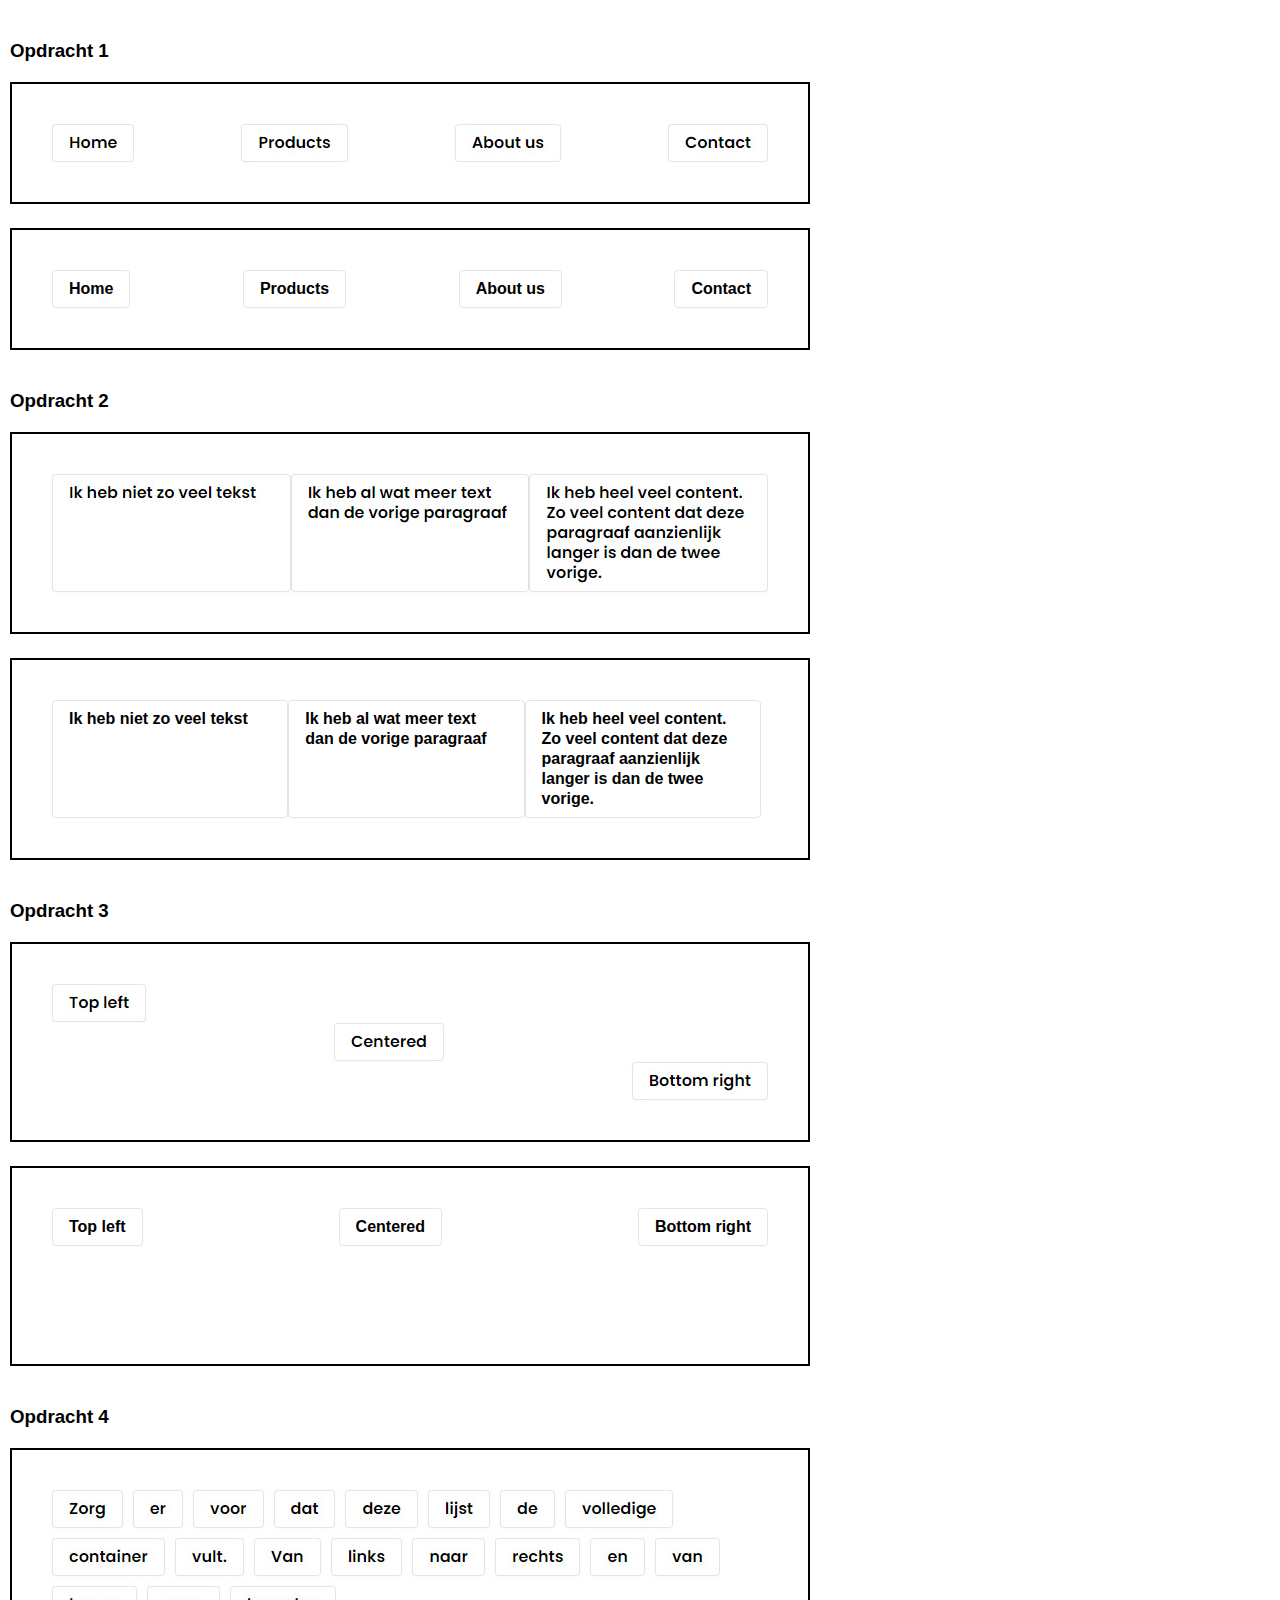
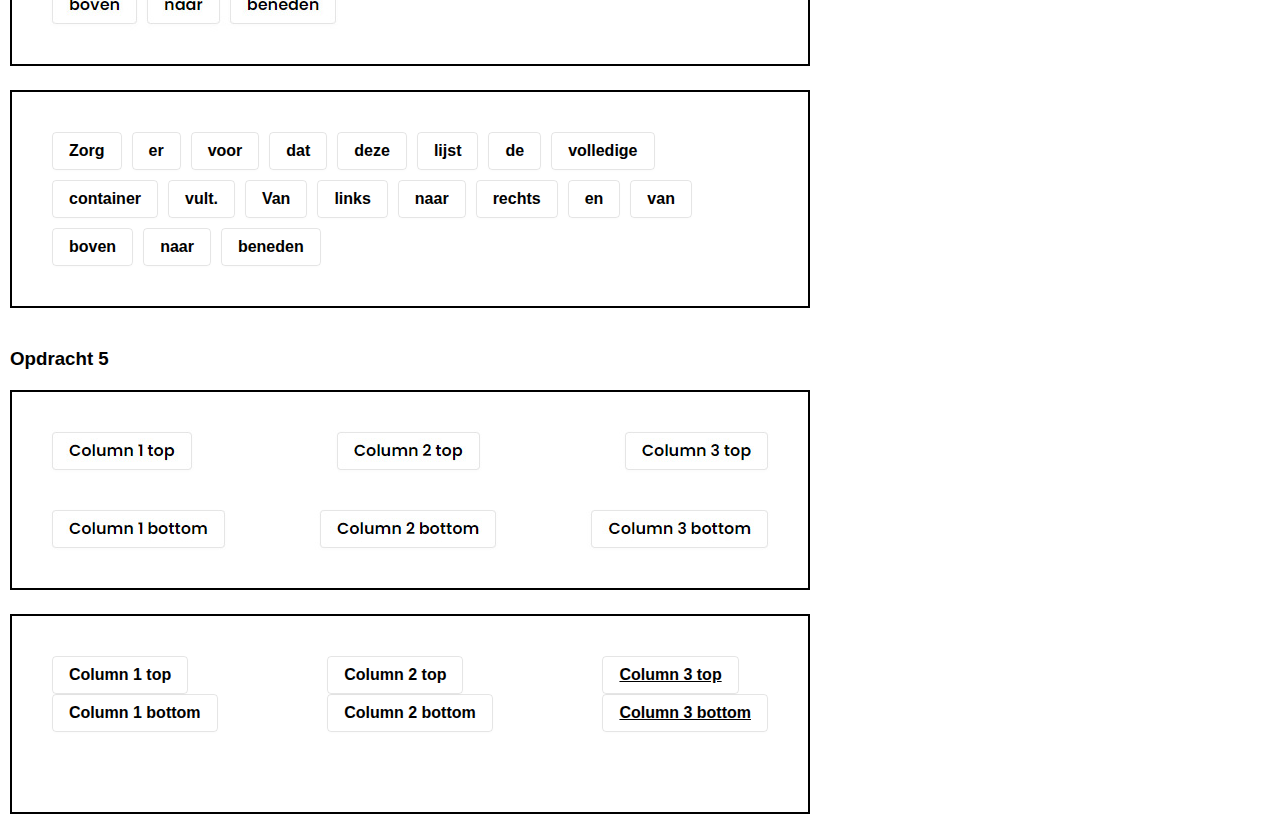
<file: deel-1-flexbox-positioneren/index.html>
<!DOCTYPE html>
<html lang="en">
<head>
    <meta charset="UTF-8">
    <title>Flexbox opdracht: Positioneren</title>
    <link rel="stylesheet" href="styles/do-not-edit.css">
    <link rel="stylesheet" href="styles/styles.css">
</head>
<body>
<!-- O P D R A C H T  1 -->
<h3>Opdracht 1</h3>
<img src="assets/images/opdracht-1-eindresultaat.jpg" alt="opdracht-1 voorbeeld">
<section class="opdracht-1">
    <ul class="unordered-list1">
        <li>Home</li>
        <li>Products</li>
        <li>About us</li>
        <li>Contact</li>
    </ul>
</section>
<!-- E I N D E  O P D R A C H T  1 -->

<!-- O P D R A C H T  2 -->
<h3>Opdracht 2</h3>
<img src="assets/images/opdracht-2-eindresultaat.jpg" alt="opdracht-2 voorbeeld">
<section class="opdracht-2">
    <ul class="unordered-list2">
        <li class="unordered-list2item1">Ik heb niet zo veel tekst</li>
        <li class="unordered-list2item2">Ik heb al wat meer text dan de vorige paragraaf</li>
        <li class="unordered-list2item3">Ik heb heel veel content. Zo veel content dat deze paragraaf aanzienlijk langer is dan de twee vorige. </li>
    </ul>
</section>
<!-- E I N D E  O P D R A C H T  2 -->

<!-- O P D R A C H T  3 -->
<h3>Opdracht 3</h3>
<img src="assets/images/opdracht-3-eindresultaat.jpg" alt="opdracht-3 voorbeeld">
<section class="opdracht-3">
    <ul class="unordered-list3">
        <li id="unordered-list3item1">Top left</li>
        <li id="unordered-list3item2">Centered</li>
        <li id="unordered-list3item3">Bottom right</li>
    </ul>
</section>
<!-- E I N D E  O P D R A C H T  3 -->

<!-- O P D R A C H T  4 -->
<h3>Opdracht 4</h3>
<img src="assets/images/opdracht-4-eindresultaat.jpg" alt="opdracht-4 voorbeeld">
<section class="opdracht-4">
    <ul class="unordered-list4">
        <li>Zorg</li>
        <li>er</li>
        <li>voor</li>
        <li>dat</li>
        <li>deze</li>
        <li>lijst</li>
        <li>de</li>
        <li>volledige</li>
        <li>container</li>
        <li>vult.</li>
        <li>Van</li>
        <li>links</li>
        <li>naar</li>
        <li>rechts</li>
        <li>en</li>
        <li>van</li>
        <li>boven</li>
        <li>naar</li>
        <li>beneden</li>
    </ul>
</section>
<!-- E I N D E  O P D R A C H T  4 -->

<!-- O P D R A C H T  5 -->
<h3>Opdracht 5</h3>
<img src="assets/images/opdracht-5-eindresultaat.jpg" alt="opdracht-5 voorbeeld">
<section class="opdracht-5">
    <div class="wrapper">
        <ul class="column1">
            <li>Column 1 top</li>
            <li>Column 1 bottom</li>
        </ul>
        <ul class="column2">
            <li>Column 2 top</li>
            <li>Column 2 bottom</li>
        </ul>
        <u class="column3">
            <li>Column 3 top</li>
            <li>Column 3 bottom</li>
        </u>
    </div>
</section>
<!-- E I N D E  O P D R A C H T  5 -->

</body>
</html>
</file>
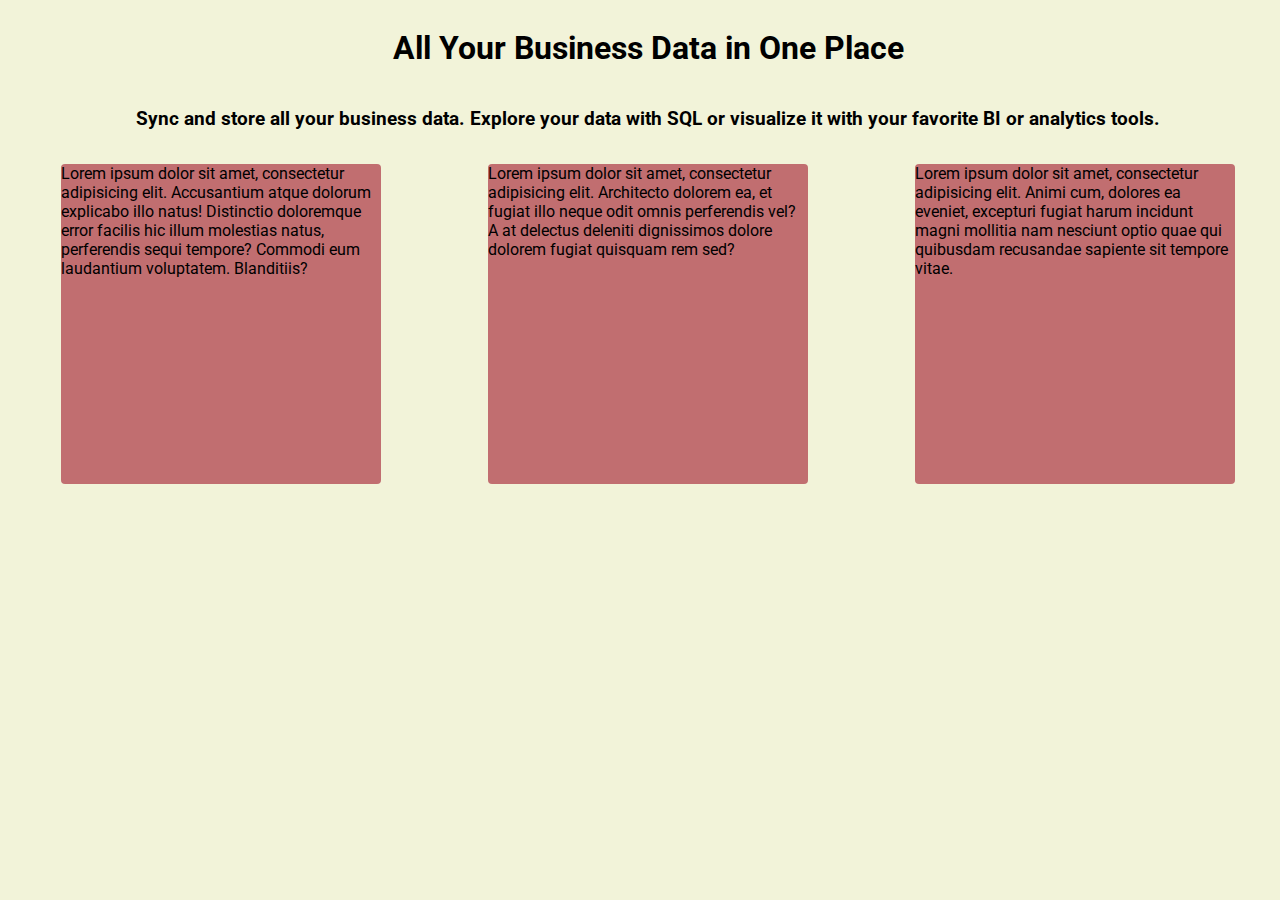
<file: deel-3-webpagina/index.html>
<!DOCTYPE html>
<html lang="en">
<head>
    <meta charset="UTF-8">
    <meta name="viewport" content="width=device-width, initial-scale=1, minimum-scale=1"/>
    <link rel="stylesheet" href="styles/styles.css">
    <title>Flexbox opdracht 3</title>
</head>
<body>
    <div class="column">
        <h1>All Your Business Data in One Place</h1>
        <h3>Sync and store all your business data. Explore your data with SQL or visualize it with your favorite BI or
            analytics tools.</h3>
        <div class="content">
            <p>Lorem ipsum dolor sit amet, consectetur adipisicing elit. Accusantium atque dolorum explicabo illo natus! Distinctio doloremque error facilis hic illum molestias natus, perferendis sequi tempore? Commodi eum laudantium voluptatem. Blanditiis?</p>
            <p>Lorem ipsum dolor sit amet, consectetur adipisicing elit. Architecto dolorem ea, et fugiat illo neque odit omnis perferendis vel? A at delectus deleniti dignissimos dolore dolorem fugiat quisquam rem sed?</p>
            <p>Lorem ipsum dolor sit amet, consectetur adipisicing elit. Animi cum, dolores ea eveniet, excepturi fugiat harum incidunt magni mollitia nam nesciunt optio quae qui quibusdam recusandae sapiente sit tempore vitae.</p>
        </div>
    </div>
</body>
</html>
</file>
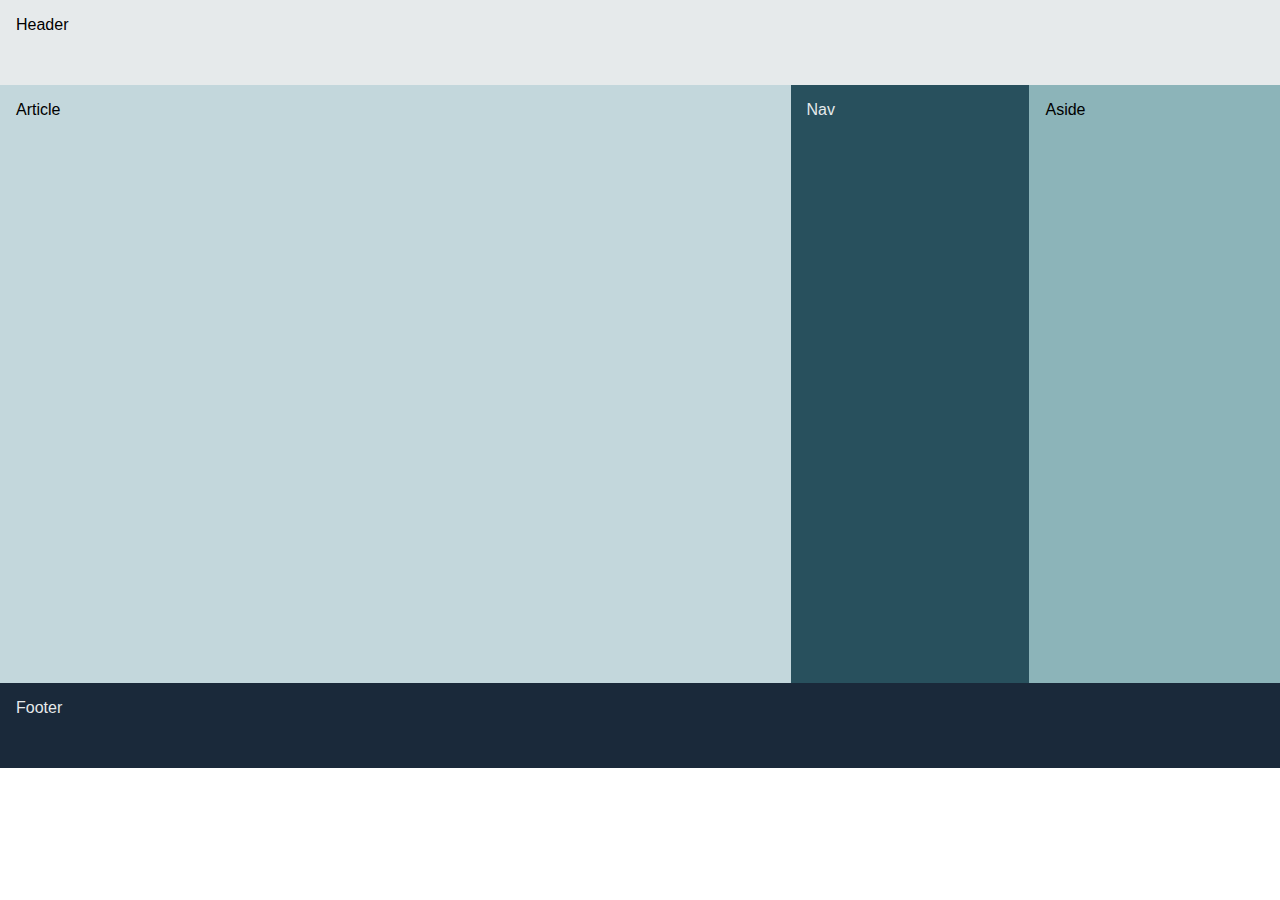
<file: deel-2-flexbox-layout/opdracht-1/index.html>
<!DOCTYPE html>
<html lang="en">
<head>
    <meta charset="UTF-8">
    <link rel="stylesheet" href="../styles/global-styles.css">
    <link rel="stylesheet" href="styles/styles.css">
    <title>Flexbox-opdracht: layouts maken (1)</title>
</head>
<body>
<header>Header</header>
<main class="main">
    <article>
        Article
        <!--<p>ZET DEZE TEKST AAN EN UIT! consectetur adipisicing elit. Ab accusamus aliquid at blanditiis culpa dolor ea
            earum esse et excepturi ipsa nam qui, rem repellendus totam. A, aspernatur atque consequuntur cumque dolor
            expedita fugiat minima, necessitatibus nemo quaerat quas quia quis repellat sapiente sequi vel veritatis
            vitae! Hic illo ipsum iure repellendus sed voluptate?</p>
        <p>Lorem ipsum dolor sit amet, consectetur adipisicing elit. Ab accusamus aliquid at blanditiis culpa dolor ea
            earum esse et excepturi ipsa nam qui, rem repellendus totam. A, aspernatur atque consequuntur cumque dolor
            expedita fugiat minima, necessitatibus nemo quaerat quas quia quis repellat sapiente sequi vel veritatis
            vitae! Hic illo ipsum iure repellendus sed voluptate?</p>
        <p>Lorem ipsum dolor sit amet, consectetur adipisicing elit. Ab accusamus aliquid at blanditiis culpa dolor ea
            earum esse et excepturi ipsa nam qui, rem repellendus totam. A, aspernatur atque consequuntur cumque dolor
            expedita fugiat minima, necessitatibus nemo quaerat quas quia quis repellat sapiente sequi vel veritatis
            vitae! Hic illo ipsum iure repellendus sed voluptate?</p>
        <p>Lorem ipsum dolor sit amet, consectetur adipisicing elit. Ab accusamus aliquid at blanditiis culpa dolor ea
            earum esse et excepturi ipsa nam qui, rem repellendus totam. A, aspernatur atque consequuntur cumque dolor
            expedita fugiat minima, necessitatibus nemo quaerat quas quia quis repellat sapiente sequi vel veritatis
            vitae! Hic illo ipsum iure repellendus sed voluptate?</p>
        <p>Lorem ipsum dolor sit amet, consectetur adipisicing elit. Ab accusamus aliquid at blanditiis culpa dolor ea
            earum esse et excepturi ipsa nam qui, rem repellendus totam. A, aspernatur atque consequuntur cumque dolor
            expedita fugiat minima, necessitatibus nemo quaerat quas quia quis repellat sapiente sequi vel veritatis
            vitae! Hic illo ipsum iure repellendus sed voluptate?</p>
        <p>Lorem ipsum dolor sit amet, consectetur adipisicing elit. Ab accusamus aliquid at blanditiis culpa dolor ea
            earum esse et excepturi ipsa nam qui, rem repellendus totam. A, aspernatur atque consequuntur cumque dolor
            expedita fugiat minima, necessitatibus nemo quaerat quas quia quis repellat sapiente sequi vel veritatis
            vitae! Hic illo ipsum iure repellendus sed voluptate?</p>
        <p>Lorem ipsum dolor sit amet, consectetur adipisicing elit. Ab accusamus aliquid at blanditiis culpa dolor ea
            earum esse et excepturi ipsa nam qui, rem repellendus totam. A, aspernatur atque consequuntur cumque dolor
            expedita fugiat minima, necessitatibus nemo quaerat quas quia quis repellat sapiente sequi vel veritatis
            vitae! Hic illo ipsum iure repellendus sed voluptate?</p>
        <p>Lorem ipsum dolor sit amet, consectetur adipisicing elit. Ab accusamus aliquid at blanditiis culpa dolor ea
            earum esse et excepturi ipsa nam qui, rem repellendus totam. A, aspernatur atque consequuntur cumque dolor
            expedita fugiat minima, necessitatibus nemo quaerat quas quia quis repellat sapiente sequi vel veritatis
            vitae! Hic illo ipsum iure repellendus sed voluptate?</p>-->
    </article>
    <nav>Nav</nav>
    <aside>Aside</aside>
</main>
<footer>Footer</footer>
</body>
</html>
</file>
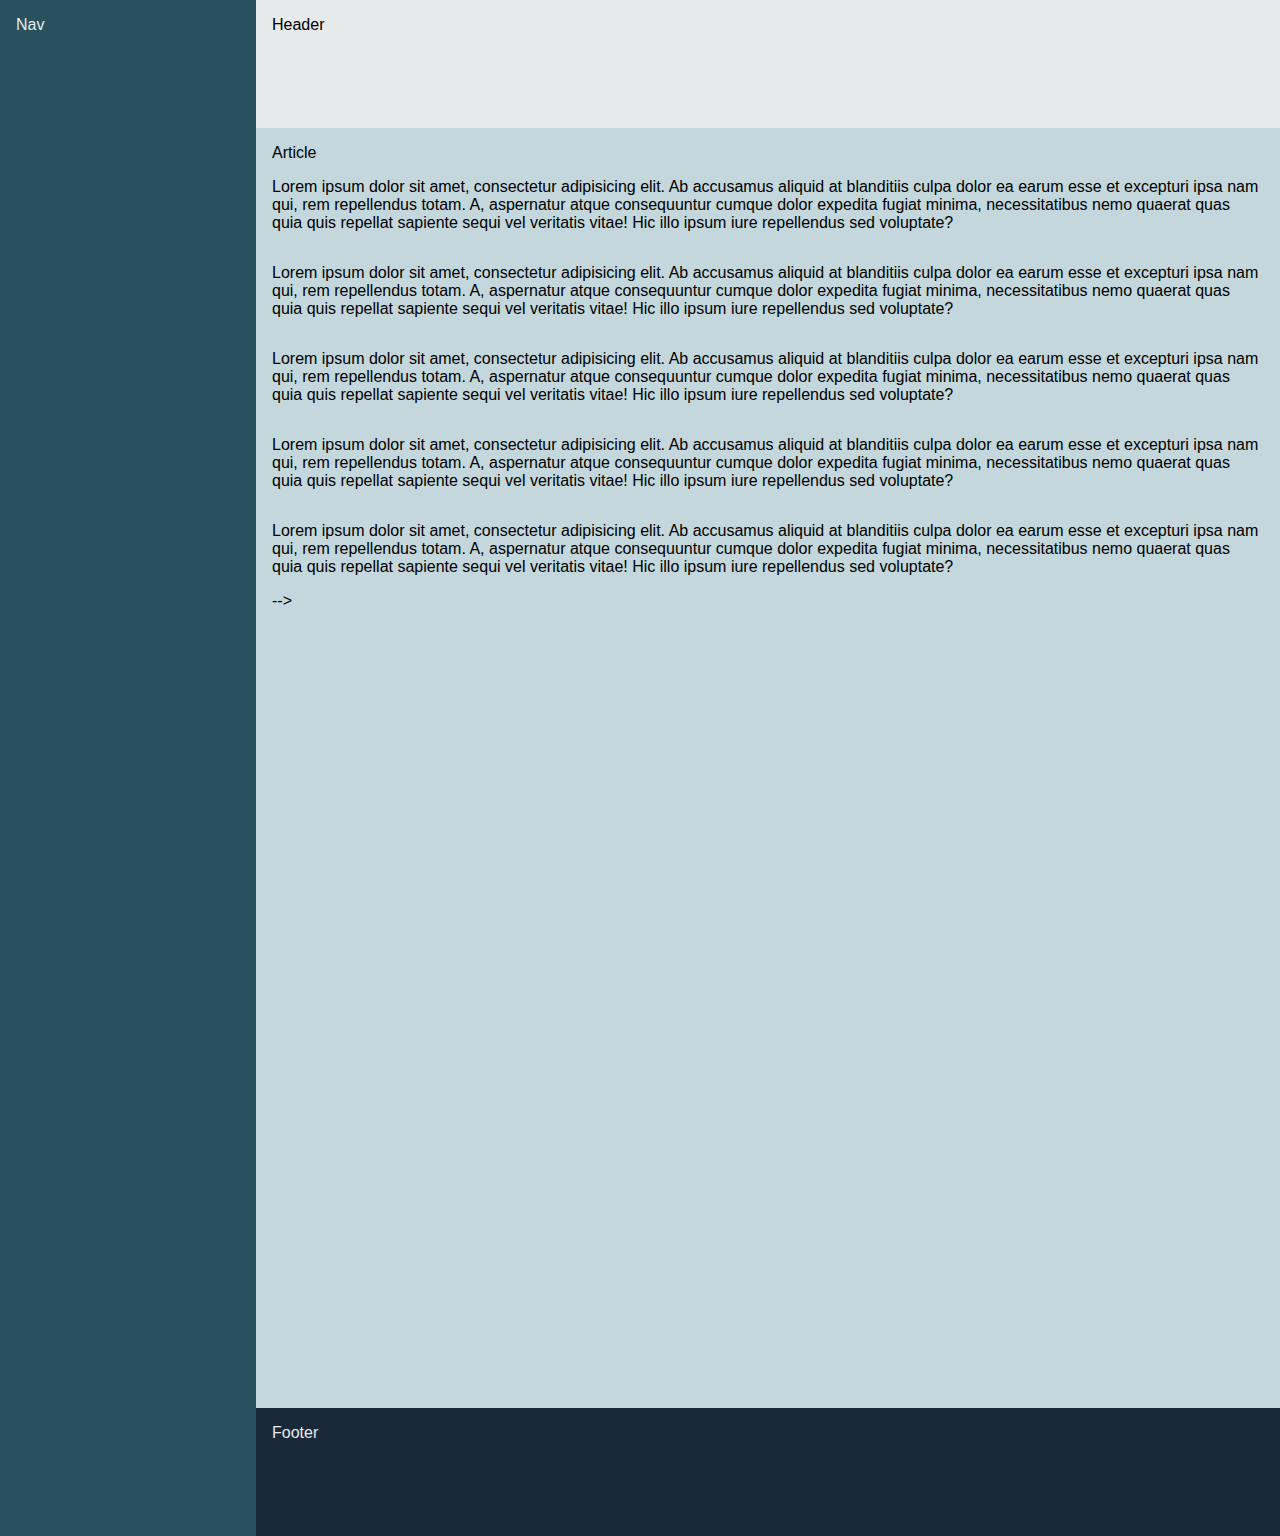
<file: deel-2-flexbox-layout/opdracht-2/index.html>
<!DOCTYPE html>
<html lang="en">
<head>
    <meta charset="UTF-8">
    <link rel="stylesheet" href="../styles/global-styles.css">
    <link rel="stylesheet" href="styles/styles.css">
    <title>Flexbox-opdracht: layouts maken (2)</title>
</head>
<body>
<nav class="col-1">Nav</nav>
<div class="col-2">
    <header class="row-1">Header</header>
    <main class="row-2">
        <article>
            Article
<!--            &lt;!&ndash;<p>ZET DEZE TEKST AAN EN UIT! consectetur adipisicing elit. Ab accusamus aliquid at blanditiis culpa dolor ea earum esse et excepturi ipsa nam qui, rem repellendus totam. A, aspernatur atque consequuntur cumque dolor expedita fugiat minima, necessitatibus nemo quaerat quas quia quis repellat sapiente sequi vel veritatis vitae! Hic illo ipsum iure repellendus sed voluptate?</p>-->
            <p>Lorem ipsum dolor sit amet, consectetur adipisicing elit. Ab accusamus aliquid at blanditiis culpa dolor ea earum esse et excepturi ipsa nam qui, rem repellendus totam. A, aspernatur atque consequuntur cumque dolor expedita fugiat minima, necessitatibus nemo quaerat quas quia quis repellat sapiente sequi vel veritatis vitae! Hic illo ipsum iure repellendus sed voluptate?</p>
            <p>Lorem ipsum dolor sit amet, consectetur adipisicing elit. Ab accusamus aliquid at blanditiis culpa dolor ea earum esse et excepturi ipsa nam qui, rem repellendus totam. A, aspernatur atque consequuntur cumque dolor expedita fugiat minima, necessitatibus nemo quaerat quas quia quis repellat sapiente sequi vel veritatis vitae! Hic illo ipsum iure repellendus sed voluptate?</p>
            <p>Lorem ipsum dolor sit amet, consectetur adipisicing elit. Ab accusamus aliquid at blanditiis culpa dolor ea earum esse et excepturi ipsa nam qui, rem repellendus totam. A, aspernatur atque consequuntur cumque dolor expedita fugiat minima, necessitatibus nemo quaerat quas quia quis repellat sapiente sequi vel veritatis vitae! Hic illo ipsum iure repellendus sed voluptate?</p>
            <p>Lorem ipsum dolor sit amet, consectetur adipisicing elit. Ab accusamus aliquid at blanditiis culpa dolor ea earum esse et excepturi ipsa nam qui, rem repellendus totam. A, aspernatur atque consequuntur cumque dolor expedita fugiat minima, necessitatibus nemo quaerat quas quia quis repellat sapiente sequi vel veritatis vitae! Hic illo ipsum iure repellendus sed voluptate?</p>
            <p>Lorem ipsum dolor sit amet, consectetur adipisicing elit. Ab accusamus aliquid at blanditiis culpa dolor ea earum esse et excepturi ipsa nam qui, rem repellendus totam. A, aspernatur atque consequuntur cumque dolor expedita fugiat minima, necessitatibus nemo quaerat quas quia quis repellat sapiente sequi vel veritatis vitae! Hic illo ipsum iure repellendus sed voluptate?</p>-->
        </article>
    </main>
    <footer class="row-3">Footer</footer>
</div>
</body>
</html>
</file>
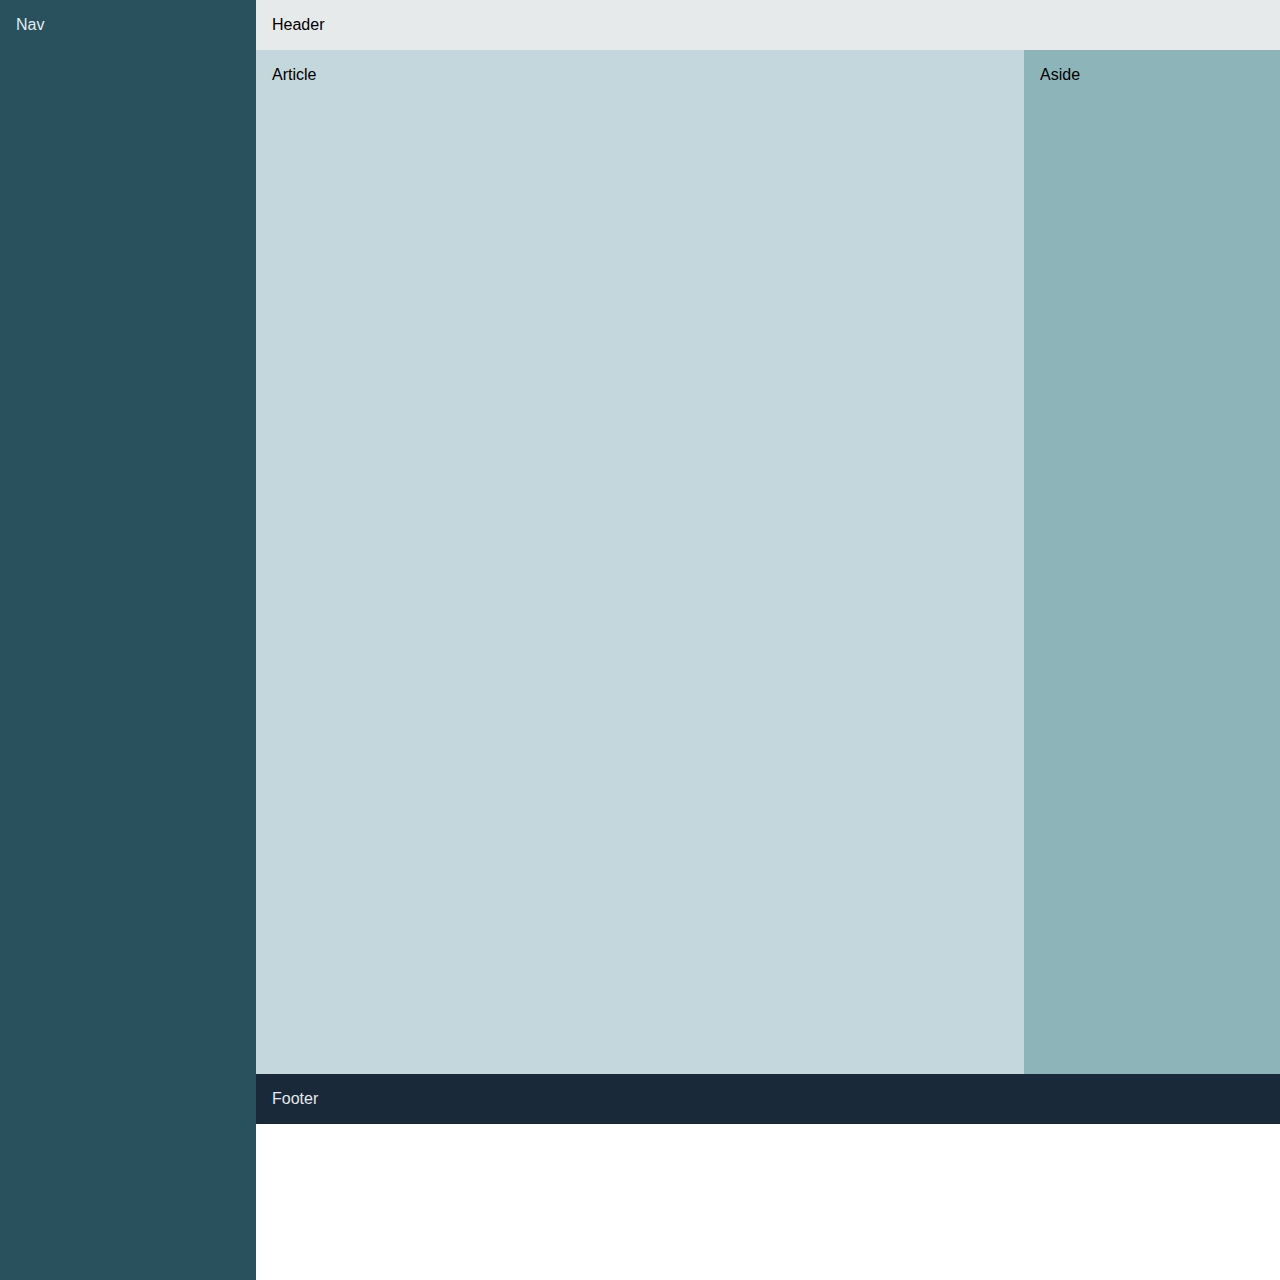
<file: deel-2-flexbox-layout/opdracht-3/index.html>
<!DOCTYPE html>
<html lang="en">
<head>
    <meta charset="UTF-8">
    <link rel="stylesheet" href="../styles/global-styles.css">
    <link rel="stylesheet" href="styles/styles.css">
    <title>Flexbox-opdracht: layouts maken (3)</title>
</head>
<body>
<nav class="col-1">Nav</nav>
<div class="col-2">
    <header>Header</header>
    <main>
        <article>
            Article
            <!--<p>ZET DEZE TEKST AAN EN UIT! consectetur adipisicing elit. Ab accusamus aliquid at blanditiis culpa dolor ea earum esse et excepturi ipsa nam qui, rem repellendus totam. A, aspernatur atque consequuntur cumque dolor expedita fugiat minima, necessitatibus nemo quaerat quas quia quis repellat sapiente sequi vel veritatis vitae! Hic illo ipsum iure repellendus sed voluptate?</p>
                <p>Lorem ipsum dolor sit amet, consectetur adipisicing elit. Ab accusamus aliquid at blanditiis culpa dolor ea earum esse et excepturi ipsa nam qui, rem repellendus totam. A, aspernatur atque consequuntur cumque dolor expedita fugiat minima, necessitatibus nemo quaerat quas quia quis repellat sapiente sequi vel veritatis vitae! Hic illo ipsum iure repellendus sed voluptate?</p>
                <p>Lorem ipsum dolor sit amet, consectetur adipisicing elit. Ab accusamus aliquid at blanditiis culpa dolor ea earum esse et excepturi ipsa nam qui, rem repellendus totam. A, aspernatur atque consequuntur cumque dolor expedita fugiat minima, necessitatibus nemo quaerat quas quia quis repellat sapiente sequi vel veritatis vitae! Hic illo ipsum iure repellendus sed voluptate?</p>
                <p>Lorem ipsum dolor sit amet, consectetur adipisicing elit. Ab accusamus aliquid at blanditiis culpa dolor ea earum esse et excepturi ipsa nam qui, rem repellendus totam. A, aspernatur atque consequuntur cumque dolor expedita fugiat minima, necessitatibus nemo quaerat quas quia quis repellat sapiente sequi vel veritatis vitae! Hic illo ipsum iure repellendus sed voluptate?</p>
                <p>Lorem ipsum dolor sit amet, consectetur adipisicing elit. Ab accusamus aliquid at blanditiis culpa dolor ea earum esse et excepturi ipsa nam qui, rem repellendus totam. A, aspernatur atque consequuntur cumque dolor expedita fugiat minima, necessitatibus nemo quaerat quas quia quis repellat sapiente sequi vel veritatis vitae! Hic illo ipsum iure repellendus sed voluptate?</p>
                <p>Lorem ipsum dolor sit amet, consectetur adipisicing elit. Ab accusamus aliquid at blanditiis culpa dolor ea earum esse et excepturi ipsa nam qui, rem repellendus totam. A, aspernatur atque consequuntur cumque dolor expedita fugiat minima, necessitatibus nemo quaerat quas quia quis repellat sapiente sequi vel veritatis vitae! Hic illo ipsum iure repellendus sed voluptate?</p>-->
        </article>
        <aside>Aside</aside>
    </main>
    <footer>Footer</footer>
</div>
</body>
</html>
</file>
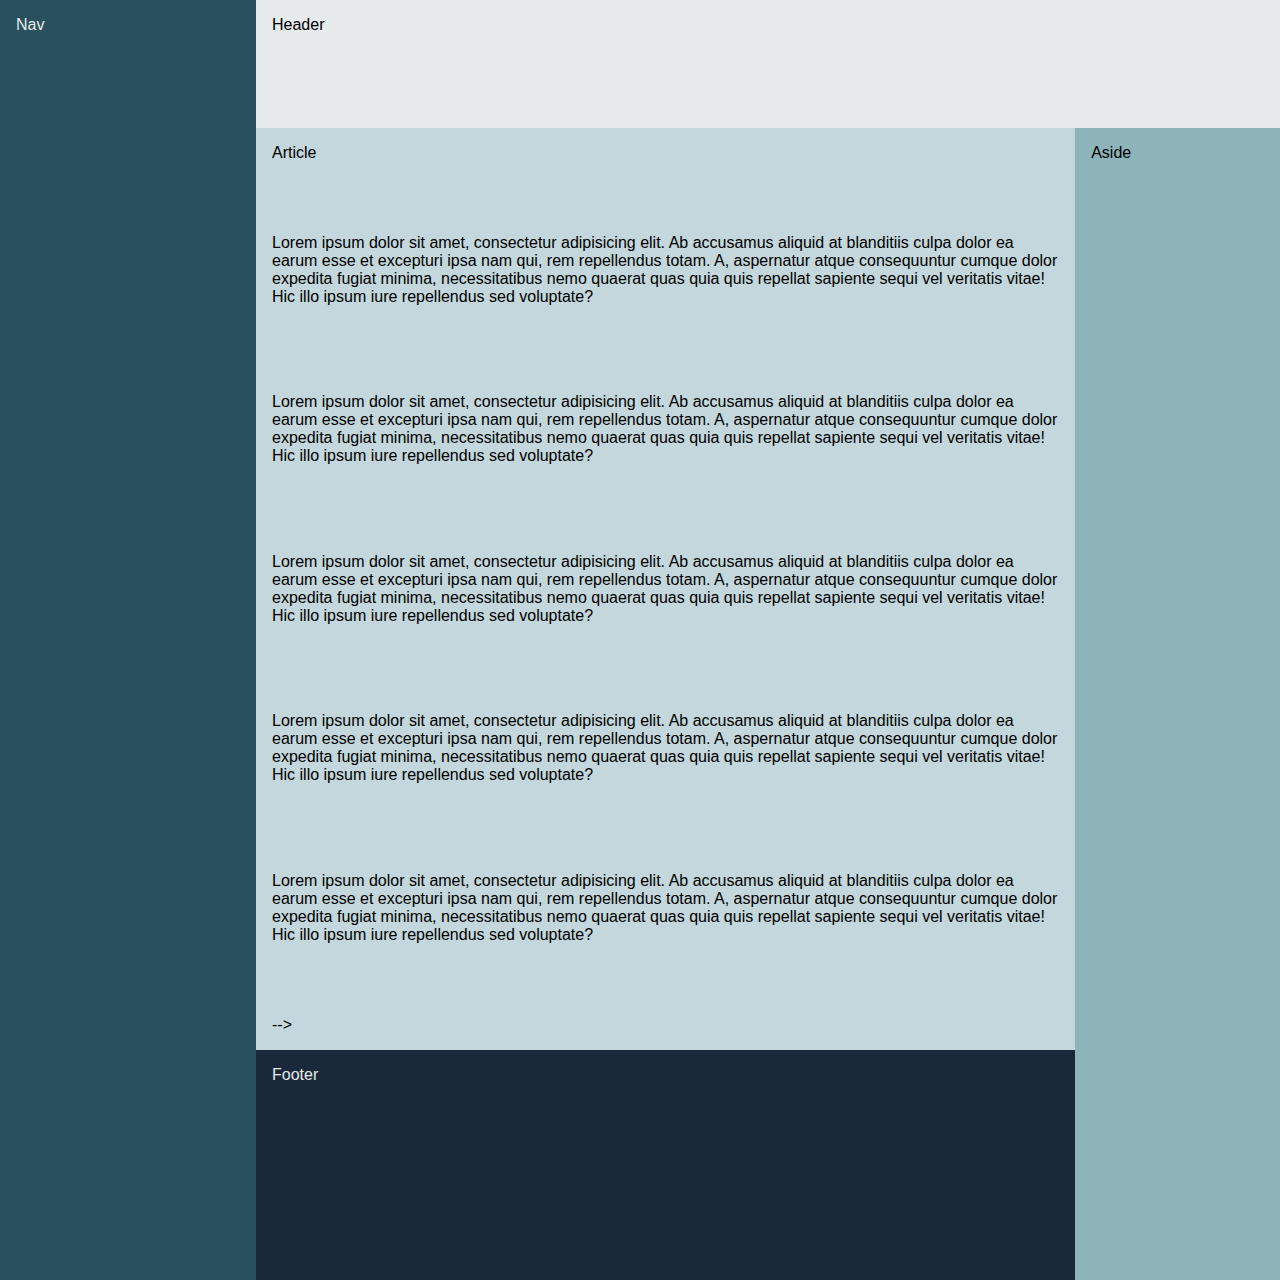
<file: deel-2-flexbox-layout/opdracht-4/index.html>
<!DOCTYPE html>
<html lang="en">
<head>
    <meta charset="UTF-8">
    <link rel="stylesheet" href="../styles/global-styles.css">
    <link rel="stylesheet" href="styles/styles.css">
    <title>Flexbox-opdracht: layouts maken (3)</title>
</head>
<body>
<nav class="outer-col-1">Nav</nav>
<div class="outer-col-2">
    <header>Header</header>
    <div class="inner-row">
        <div class="inner-col">
            <article>
                Article
<!--                &lt;!&ndash;<p>ZET DEZE TEKST AAN EN UIT! consectetur adipisicing elit. Ab accusamus aliquid at blanditiis culpa dolor ea earum esse et excepturi ipsa nam qui, rem repellendus totam. A, aspernatur atque consequuntur cumque dolor expedita fugiat minima, necessitatibus nemo quaerat quas quia quis repellat sapiente sequi vel veritatis vitae! Hic illo ipsum iure repellendus sed voluptate?</p>-->
                    <p>Lorem ipsum dolor sit amet, consectetur adipisicing elit. Ab accusamus aliquid at blanditiis culpa dolor ea earum esse et excepturi ipsa nam qui, rem repellendus totam. A, aspernatur atque consequuntur cumque dolor expedita fugiat minima, necessitatibus nemo quaerat quas quia quis repellat sapiente sequi vel veritatis vitae! Hic illo ipsum iure repellendus sed voluptate?</p>
                    <p>Lorem ipsum dolor sit amet, consectetur adipisicing elit. Ab accusamus aliquid at blanditiis culpa dolor ea earum esse et excepturi ipsa nam qui, rem repellendus totam. A, aspernatur atque consequuntur cumque dolor expedita fugiat minima, necessitatibus nemo quaerat quas quia quis repellat sapiente sequi vel veritatis vitae! Hic illo ipsum iure repellendus sed voluptate?</p>
                    <p>Lorem ipsum dolor sit amet, consectetur adipisicing elit. Ab accusamus aliquid at blanditiis culpa dolor ea earum esse et excepturi ipsa nam qui, rem repellendus totam. A, aspernatur atque consequuntur cumque dolor expedita fugiat minima, necessitatibus nemo quaerat quas quia quis repellat sapiente sequi vel veritatis vitae! Hic illo ipsum iure repellendus sed voluptate?</p>
                    <p>Lorem ipsum dolor sit amet, consectetur adipisicing elit. Ab accusamus aliquid at blanditiis culpa dolor ea earum esse et excepturi ipsa nam qui, rem repellendus totam. A, aspernatur atque consequuntur cumque dolor expedita fugiat minima, necessitatibus nemo quaerat quas quia quis repellat sapiente sequi vel veritatis vitae! Hic illo ipsum iure repellendus sed voluptate?</p>
                    <p>Lorem ipsum dolor sit amet, consectetur adipisicing elit. Ab accusamus aliquid at blanditiis culpa dolor ea earum esse et excepturi ipsa nam qui, rem repellendus totam. A, aspernatur atque consequuntur cumque dolor expedita fugiat minima, necessitatibus nemo quaerat quas quia quis repellat sapiente sequi vel veritatis vitae! Hic illo ipsum iure repellendus sed voluptate?</p>-->
            </article>
            <footer>Footer</footer>
        </div>
        <aside>Aside</aside>
    </div>
</div>
</body>
</html>
</file>
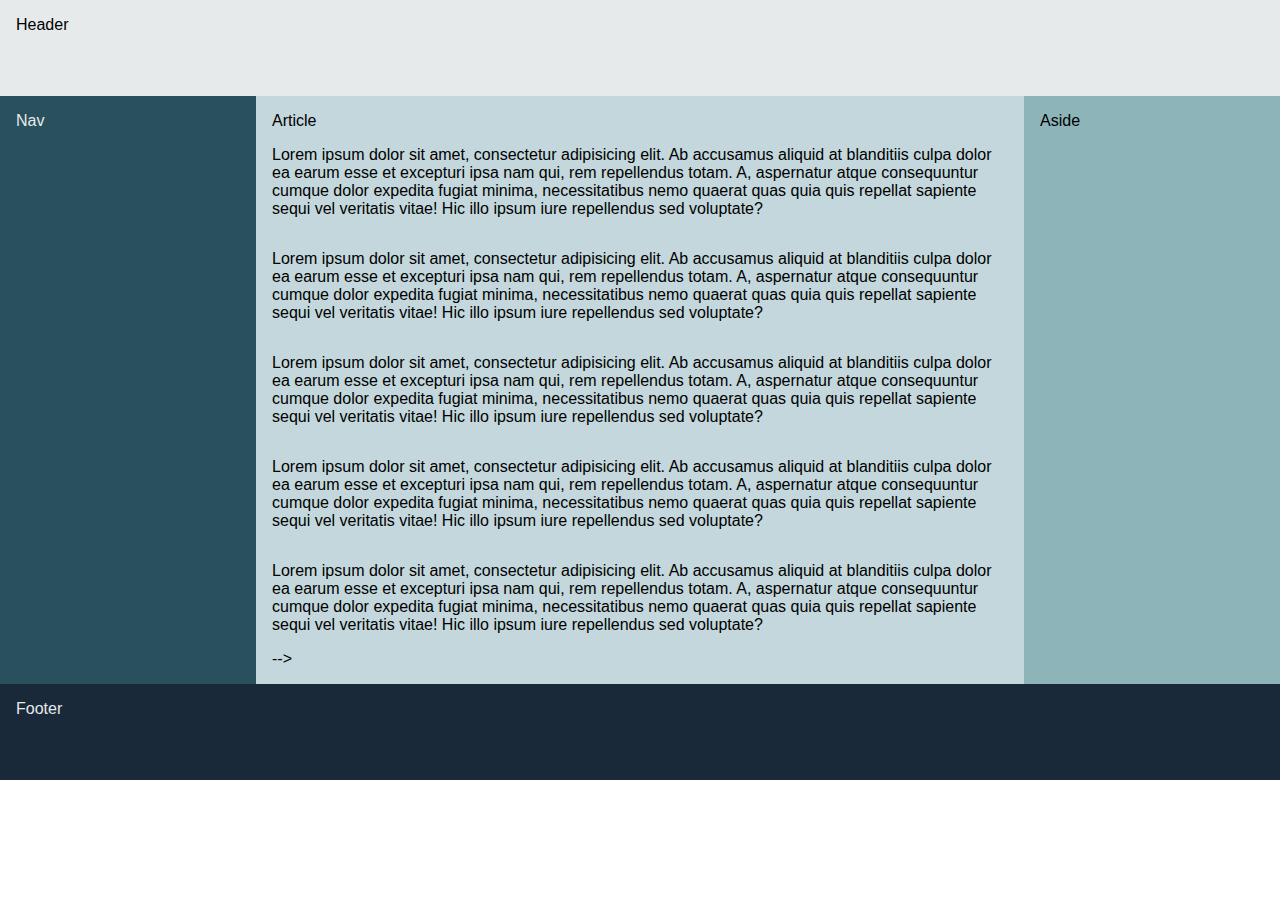
<file: deel-2-flexbox-layout/opdracht-5/index.html>
<!DOCTYPE html>
<html lang="en">
<head>
    <meta charset="UTF-8">
    <link rel="stylesheet" href="../styles/global-styles.css">
    <link rel="stylesheet" href="styles/styles.css">
    <title>Flexbox-opdracht: layouts maken (5)</title>
</head>
<body>
<header>Header</header>
<main>
    <nav>Nav</nav>
    <article>
        Article
<!--        &lt;!&ndash;<p>ZET DEZE TEKST AAN EN UIT! consectetur adipisicing elit. Ab accusamus aliquid at blanditiis culpa dolor ea earum esse et excepturi ipsa nam qui, rem repellendus totam. A, aspernatur atque consequuntur cumque dolor expedita fugiat minima, necessitatibus nemo quaerat quas quia quis repellat sapiente sequi vel veritatis vitae! Hic illo ipsum iure repellendus sed voluptate?</p>-->
            <p>Lorem ipsum dolor sit amet, consectetur adipisicing elit. Ab accusamus aliquid at blanditiis culpa dolor ea earum esse et excepturi ipsa nam qui, rem repellendus totam. A, aspernatur atque consequuntur cumque dolor expedita fugiat minima, necessitatibus nemo quaerat quas quia quis repellat sapiente sequi vel veritatis vitae! Hic illo ipsum iure repellendus sed voluptate?</p>
            <p>Lorem ipsum dolor sit amet, consectetur adipisicing elit. Ab accusamus aliquid at blanditiis culpa dolor ea earum esse et excepturi ipsa nam qui, rem repellendus totam. A, aspernatur atque consequuntur cumque dolor expedita fugiat minima, necessitatibus nemo quaerat quas quia quis repellat sapiente sequi vel veritatis vitae! Hic illo ipsum iure repellendus sed voluptate?</p>
            <p>Lorem ipsum dolor sit amet, consectetur adipisicing elit. Ab accusamus aliquid at blanditiis culpa dolor ea earum esse et excepturi ipsa nam qui, rem repellendus totam. A, aspernatur atque consequuntur cumque dolor expedita fugiat minima, necessitatibus nemo quaerat quas quia quis repellat sapiente sequi vel veritatis vitae! Hic illo ipsum iure repellendus sed voluptate?</p>
            <p>Lorem ipsum dolor sit amet, consectetur adipisicing elit. Ab accusamus aliquid at blanditiis culpa dolor ea earum esse et excepturi ipsa nam qui, rem repellendus totam. A, aspernatur atque consequuntur cumque dolor expedita fugiat minima, necessitatibus nemo quaerat quas quia quis repellat sapiente sequi vel veritatis vitae! Hic illo ipsum iure repellendus sed voluptate?</p>
            <p>Lorem ipsum dolor sit amet, consectetur adipisicing elit. Ab accusamus aliquid at blanditiis culpa dolor ea earum esse et excepturi ipsa nam qui, rem repellendus totam. A, aspernatur atque consequuntur cumque dolor expedita fugiat minima, necessitatibus nemo quaerat quas quia quis repellat sapiente sequi vel veritatis vitae! Hic illo ipsum iure repellendus sed voluptate?</p>-->
    </article>
    <aside>Aside</aside>
</main>
<footer>Footer</footer>
</body>
</html>
</file>
<file: deel-1-flexbox-positioneren/styles/do-not-edit.css>
/* Pas deze code NIET aan. Deze bevat de styling van de opdrachten. */
* {
    box-sizing: border-box;
    padding: 0;
    margin: 0;
}

body > * {
    font-family: 'Poppins', sans-serif;
    margin: 10px;
}

body > p {
    margin: -10px 10px;
}

h3 {
    margin-top: 40px;
}

.opdracht-1,
.opdracht-2,
.opdracht-3,
.opdracht-4,
.opdracht-5 {
    max-width: 800px;
    height: fit-content;
    border: 2px solid black;
    padding: 40px;
}

.opdracht-3,
.opdracht-5 {
    height: 200px;
}

.opdracht-3 .flex-container,
.opdracht-5 .flex-container {
    min-height: 100%;
}

li {
    font-family: 'Poppins', sans-serif;
    border: 1px solid rgba(0, 0, 0, 0.1);
    width: fit-content;
    border-radius: .25rem;
    list-style: none;
    box-shadow: rgba(0, 0, 0, 0.02) 0 1px 3px 0;
    font-size: 16px;
    font-weight: 600;
    line-height: 1.25;
    padding: .5rem 1rem;
}
</file>
<file: deel-1-flexbox-positioneren/styles/styles.css>
/*////////////////////////Opdracht 1///////////////////*/

.unordered-list1 {
    display: flex;
    flex-direction: row;
    justify-content: space-between;
}
/*////////////////////////Opdracht 2///////////////////*/
.unordered-list2 {
    display: flex;
    flex-direction: row;
}
.unordered-list2item1 {
    flex-basis: 33%;
}
.unordered-list2item2 {
    flex-basis:33%;
}
.unordered-list2item3 {
    flex-basis: 33%;
}
/*////////////////Opdracht 3////////////*/
.unordered-list3 {
    display: flex;
    flex-direction: row;
    justify-content: space-between;
}
#unordered-list3item1 {
    align-self: flex-start;
}
#unordered-list3item2 {
    align-self: center;
}
#unordered-list3item3 {
    align-self: flex-end;
}

/*////////////////////////Opdracht 4///////////////////*/

.unordered-list4 {
    display: flex;
    flex-direction: row;
    flex-wrap: wrap;
    gap: 10px;
}

/*/////////////////////Opdracht 5////////////////////*/
.wrapper {
    display: flex;
    flex-direction: row;
    justify-content: space-between;
}
.column1 {
    display: flex;
    flex-direction: column;
    justify-content: space-between;
}
.column2 {
    display: flex;
    flex-direction: column;
    justify-content: space-between;
}
.column3 {
    display: flex;
    flex-direction: column;
    justify-content: space-between;
}
</file>
<file: deel-3-webpagina/styles/styles.css>
/*Schrijf hier jouw css*/
/*Imports*/
@import url('https://fonts.googleapis.com/css2?family=Roboto:wght@300&display=swap');
/*Flexbox organisation*/
body {
    width: 100%;
    min-height: 45vw;
    background-color: #F2F3D9;
    font-family: 'Roboto', sans-serif;
}
.column {
    display: flex;
    flex-direction: column;
    align-items: center;
}
.content {
    display: flex;
    flex-direction: row;
    justify-content: space-around;
    align-items: flex-end;
}
.content p {
    flex-basis:25%;
    background-color:#C16E70;
    min-height: 25vw;
    border-radius: 4px;
    align-items: flex-end;
}
</file>
<file: deel-2-flexbox-layout/styles/global-styles.css>
* {
    box-sizing: border-box;
    font-family: 'Poppins', sans-serif;
    margin: 0;
    padding: 0;
}

:root {
    --clr-blue-100: #E6EAEB;
    --clr-blue-200: #C3D7DC;
    --clr-blue-300: #8CB4B9;
    --clr-blue-400: #28505D;
    --clr-blue-500: #1A293A;
}

header {
    background: var(--clr-blue-100);
    padding: 1em;
}

article {
    background: var(--clr-blue-200);
    padding: 1em;
}

article p {
    padding-block: 1em;
}

nav {
    color: var(--clr-blue-100);
    background: var(--clr-blue-400);
    padding: 1em;
}

aside {
    background: var(--clr-blue-300);
    padding: 1em;
}

footer {
    color: var(--clr-blue-100);
    background: var(--clr-blue-500);
    padding: 1em;
}
</file>
<file: deel-2-flexbox-layout/opdracht-1/styles/styles.css>
/*Schrijf hier jouw CSS*/
body {
    display: flex;
    flex-direction: column;
    min-height: 60vw;
    align-items: stretch;
}
.main {
    display: flex;
    flex-direction: row;
    justify-content: space-between;
    flex-grow: 1;
    flex-basis: 45vw;
    flex-shrink: 0;
}
header {
    flex-grow: 1;
    flex-basis: 5vw;
}
footer {
    flex-grow: 1;
    flex-basis: 5vw;
}
article {
    flex-grow: 4;
}
nav {
    flex-grow: 1;
}
aside {
    flex-grow: 1;
}
</file>
<file: deel-2-flexbox-layout/opdracht-2/styles/styles.css>
/*Schrijf hier jouw CSS*/
body {
    display: flex;
    flex-direction: row;
    min-height: 100vw;
}

.col-1 {
    flex-basis: 20vw;
    flex-grow: 0;
    flex-shrink: 0;
}
.col-2 {
    display: flex;
    flex-direction: column;
    flex-basis: 80vw;
    flex-grow: 1;
    flex-shrink: 1;
}
main {
    display: flex;
    flex-direction: column;
    flex-basis: auto;
    flex-grow: 1;
    flex-shrink: 1;
}
.row-1 {
    flex-basis: 10vw;
    flex-shrink: 0;
    flex-grow: 0;
}
.row-2 {
    flex-basis: 80vw;
}
.row-3 {
    flex-basis: 10vw;
    flex-shrink: 0;
    flex-grow: 0;
}
article {
    flex-basis: 100vw;
    display: flex;
    flex-direction: column;
}
</file>
<file: deel-2-flexbox-layout/opdracht-3/styles/styles.css>
/*Schrijf hier jouw CSS*/
body {
    display: flex;
    flex-direction: row;
    min-height: 100vw;
}
.col-1 {
    flex-basis: 20%;
    flex-shrink: 1;
    flex-grow: 1;
    min-height: 100%;
}
.col-2 {
    flex-basis: 80%;
    flex-shrink: 1;
    flex-grow: 1;
    min-height: 100%;
}
header {
    flex-basis: 10vw;
}
main {
    display: flex;
    flex-direction: row;
    flex-basis: 80vw;
    min-height: 80vw;
}
main article {
    flex-basis: 75%;
    flex-shrink: 1;
    flex-grow: 1;
    display: flex;
    flex-direction: column;
}
main aside {
    flex-basis: 25%;
    flex-shrink: 0;
    flex-grow: 0;
}
footer {
    flex-basis: 10vw;
}
</file>
<file: deel-2-flexbox-layout/opdracht-4/styles/styles.css>
/*Schrijf hier jouw CSS*/
body {
    display: flex;
    flex-direction: row;
    min-height: 100vw;
}
.outer-col-1 {
    flex-basis: 20%;
    min-height: 100%;
    flex-grow: 0;
    flex-shrink: 0;
}
.outer-col-2 {
    flex-basis: 80%;
    display: flex;
    flex-direction: column;
    min-height: 100%;
    flex-grow: 8;
    flex-shrink: 2;
}
header {
    flex-basis: 10%;
    min-height: 10%;
    flex-shrink: 0;
    flex-grow: 0;
}
.inner-row {
    display: flex;
    flex-direction: row;
    min-height: 90%;
}
.inner-col {
    flex-basis: 80%;
    min-height: 100%;
    display: flex;
    flex-direction: column;
}
aside {
    flex-basis: 20%;
    min-height: 100%;
    flex-grow: 0;
    flex-shrink: 0;
}
article {
    flex-basis: 80%;
    display: flex;
    flex-direction: column;
    justify-content: space-between;
}
footer {
    flex-basis: 20%;
    flex-grow: 0;
    flex-shrink: 0;
}
</file>
<file: deel-2-flexbox-layout/opdracht-5/styles/styles.css>
/*Schrijf hier jouw CSS*/
body {
    display: flex;
    flex-direction: column;
    min-height: 45vw;
}
header {
    flex-basis: 7.5vw;
    flex-grow: 0;
    flex-shrink: 0;
}
main {
    display: flex;
    flex-direction: row;
    flex-basis: 30vw;
}
main nav {
    flex-basis: 20%;
    flex-grow: 0;
    flex-shrink: 0;
}
main article {
    flex-basis: 60%;
}
main aside {
    flex-basis: 20%;
    flex-grow: 0;
    flex-shrink: 0;
}
footer {
    flex-basis: 7.5vw;
    flex-shrink: 0;
    flex-grow: 0;
}
</file>
